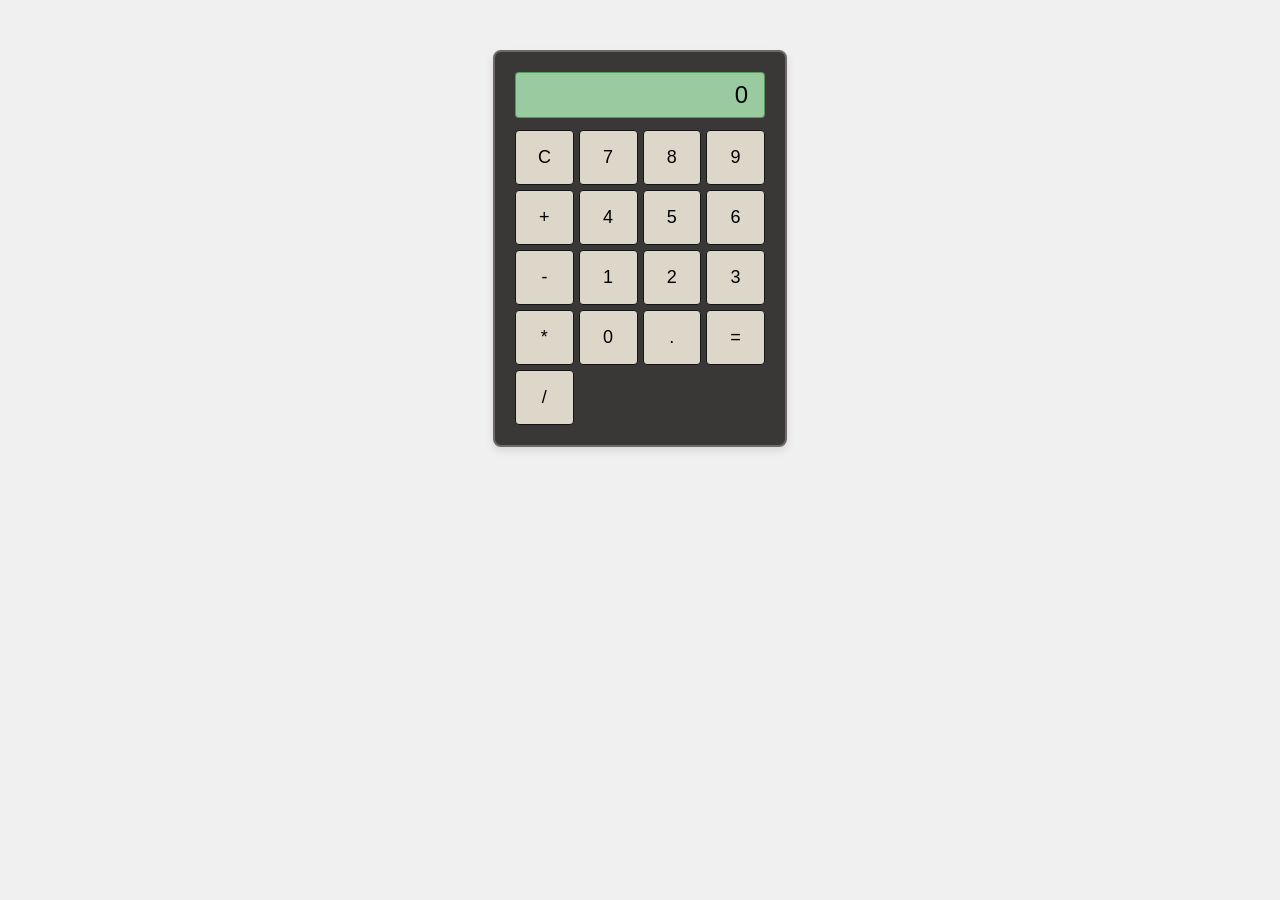
<file: index.html>
<!DOCTYPE html>
<html lang="en">
<head>
    <meta charset="UTF-8">
    <meta http-equiv="X-UA-Compatible" content="IE=edge">
    <meta name="viewport" content="width=device-width, initial-scale=1.0">
    <title>Simple Calculator</title>
    <link rel="stylesheet" href="styles.css">
</head>
<body>
    <div class="calculator">
        <div class="screen">
            <span id="display">0</span>
        </div>
        <div class="buttons">
            <button onclick="clearDisplay()">C</button>
            <button onclick="appendNumber('7')">7</button>
            <button onclick="appendNumber('8')">8</button>
            <button onclick="appendNumber('9')">9</button>
            <button onclick="appendOperator('+')">+</button>
            <button onclick="appendNumber('4')">4</button>
            <button onclick="appendNumber('5')">5</button>
            <button onclick="appendNumber('6')">6</button>
            <button onclick="appendOperator('-')">-</button>
            <button onclick="appendNumber('1')">1</button>
            <button onclick="appendNumber('2')">2</button>
            <button onclick="appendNumber('3')">3</button>
            <button onclick="appendOperator('*')">*</button>
            <button onclick="appendNumber('0')">0</button>
            <button onclick="appendDecimal('.')">.</button>
            <button onclick="calculateResult()">=</button>
            <button onclick="appendOperator('/')">/</button>
        </div>
    </div>
    <script src="script.js"></script>
</body>
</html>
</file>
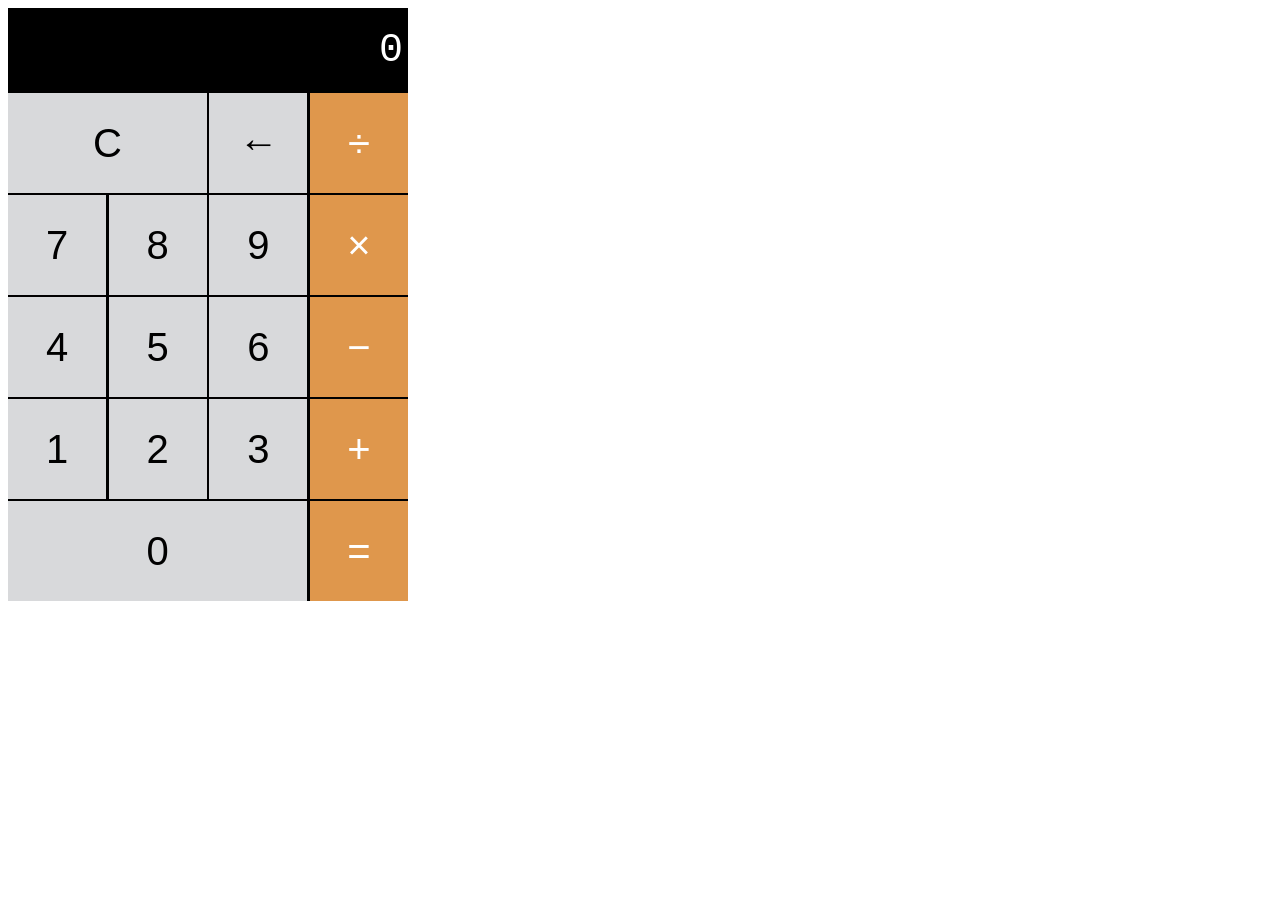
<file: calculator.html>
<!DOCTYPE html>
<html lang="en">
<head>
    <meta charset="UTF-8">
    <meta http-equiv="X-UA-Compatible" content="IE=edge">
    <meta name="viewport" content="width=device-width, initial-scale=1.0">
    <title>Calculator</title>
    <link rel="stylesheet" href="style.css">
</head>

<body>
    <div class = "wrapper">
        <section class ="screen">
            0
        </section>
<section class="calc-buttons">
    <div class="calc-button-row">
        <button class="calc-button double">C</button>
         <button class="calc-button">&larr;</button>
         <button class="calc-button">&divide;</button>
    </div> 
    <div class="calc-button-row">
        <button class="calc-button">7</button>
         <button class="calc-button">8</button>
         <button class="calc-button">9</button>
         <button class="calc-button">&times;</button> 
    </div> 
    <div class="calc-button-row">
       <button class="calc-button">4</button>
         <button class="calc-button">5</button>
         <button class="calc-button">6</button>
         <button class="calc-button">&minus;</button>
    </div> 
    <div class="calc-button-row">
        <button class="calc-button">1</button>
         <button class="calc-button">2</button>
         <button class="calc-button">3</button>
         <button class="calc-button">&plus;</button>
    </div> 
    <div class="calc-button-row">
       <button class="calc-button triple">0</button>
       <button class="calc-button">&equals;</button>
    </div> 

 
</section>
    </div>
    
</body>
</html>
</file>
<file: styles.css>
body {
    font-family: Arial, sans-serif;
    margin: 0;
    padding: 0;
    background-color: #f0f0f0;
}

.calculator {
    width: 250px;
    margin: 50px auto;
    border: 2px solid #6e6868;
    border-radius: 8px;
    padding: 20px;
    box-shadow: 0 4px 8px rgba(0, 0, 0, 0.1);
    background-color: #3a3737;
}

.screen {
    display: flex;
    align-items: center;
    justify-content: flex-end;
    background-color: #99caa0;
    padding: 8px 16px;
    font-size: 24px;
    border: 1px solid #08570870;
    border-radius: 4px;
    margin-bottom: 12px;
}

.buttons {
    display: grid;
    grid-template-columns: repeat(4, 1fr);
    gap: 5px;
}

button {
    padding: 16px;
    font-size: 18px;
    border: 1px solid #161515;
    border-radius: 4px;
    background-color: #ddd7c9;
    cursor: pointer;
    transition: background-color 0.2s;
}

button:hover {
    background-color: #413b3b;
}

button:active {
    background-color: #524c4c;
}

/* Media query for smaller screens (adjust the max-width as needed) */
@media (max-width: 768px) {
    .calculator {
        width: 250px;
        padding: 10px; 
    }

    .screen {
        font-size: 16px; 
    }

    .buttons {
        grid-template-columns: repeat(4, 1fr); 
        gap: 3px; 
    }
}
</file>
<file: style.css>
.wrapper{
    width:400px;
    
    background-color: black;
    color:white;
}
.calc-button-row{
  
    display:flex;
    flex-flow: row nowrap;
    justify-content: space-between;
    margin-bottom:0.5%;
}
.screen{
    text-align: right;
    font-family:'Courier New', Courier, monospace;
    padding:20px 5px;
    font-size:40px;
}
.calc-button{
    background-color:#d8d9db;
    color:black;
    border:none;
    font-size:40px;
    height:100px;
    flex-basis:24.5%;
}
.calc-button:hover{
    background-color: #ebebeb;
}
.calc-button:active{
    background-color: #bbbcbe;
}
.double{
flex-basis:49.7%;
}
.triple{
flex-basis: 74.8%;
}
.calc-button:last-child{
    background-color:#df974c;
    color:white
}
.calc-button:last-child:hover{
    background-color: #dfb07e;
}
.calc-button:active:last-child{
    background-color: rgb(226, 115, 24);
}
</file>
